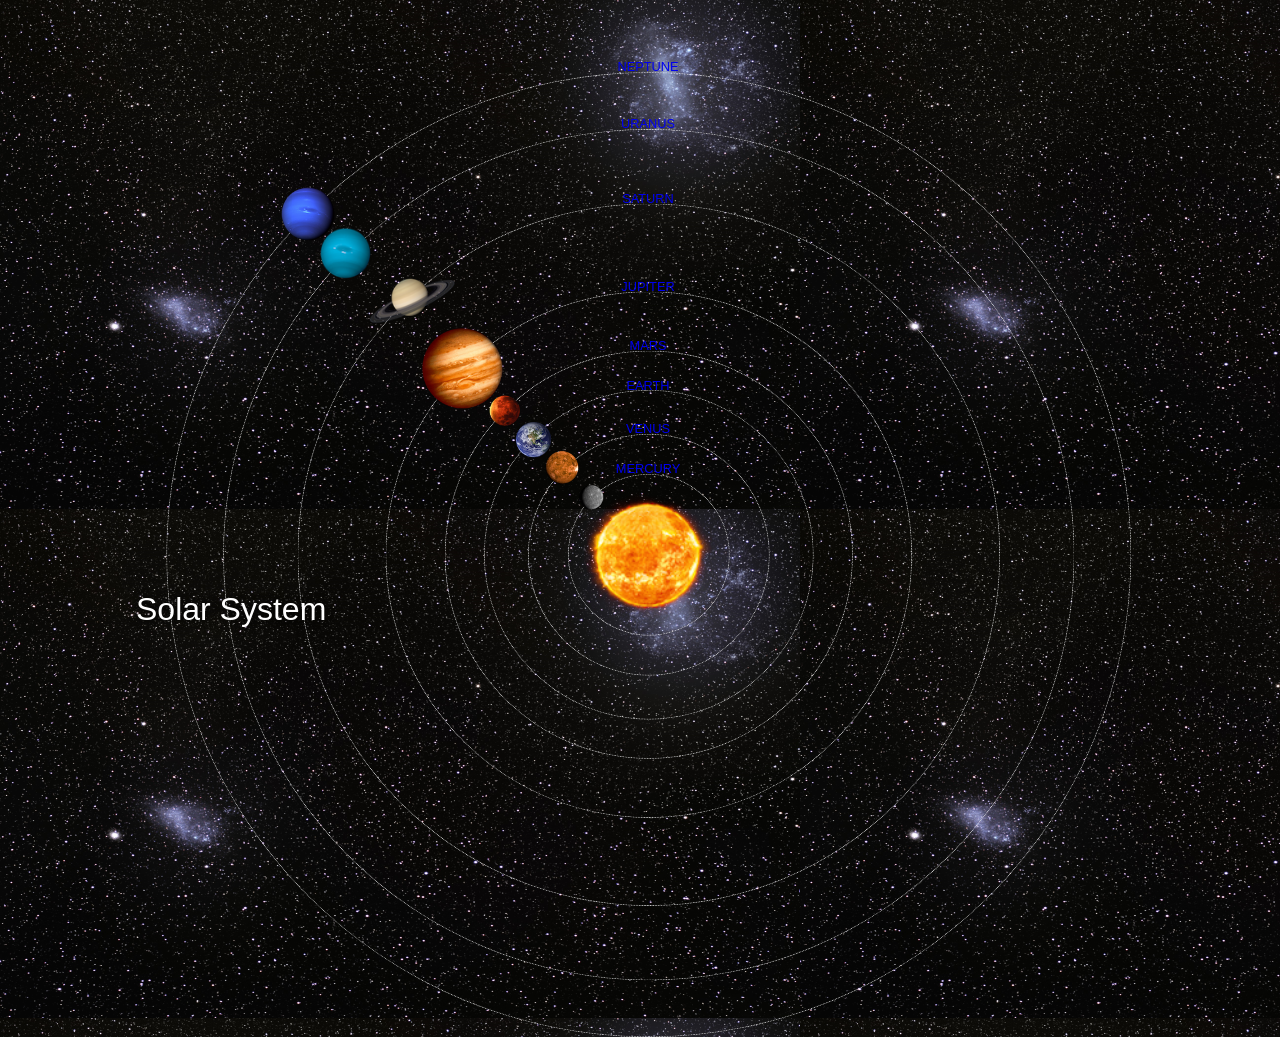
<file: index.html>
<!DOCTYPE html>
<html lang="en">
    <head>
        <title>Solar System</title>
        <link rel="stylesheet" href="style.css">
    </head>
    <body>
    <div id="container">
        <h1>Solar System</h1>
        <a href="sun.html"><img src="images/sun.png" id="sun"/></a>
        
        <div id="neptune-orbit">
        <a href="neptune.html"><img src="images/neptune.png" id="neptune"/></a>
        </div>
        <div id="neptune-label" class="label-box">
        <a href="neptune.html">NEPTUNE</a>
        </div>
        
        <div id="uranus-orbit">
        <a href="uranus.html"><img src="images/uranus.png" id="uranus"/></a>
        </div>
        <div id="uranus-label" class="label-box">
        <a href="uranus.html">URANUS</a>
        </div>
        
        <div id="saturn-orbit">
        <a href="saturn.html"><img src="images/saturn.png" id="saturn"/></a>
        </div>
        <div id="saturn-label" class="label-box">
        <a href="saturn.html">SATURN</a>
        </div>
        
        <div id="earth-orbit">
        <a href="earth.html"><img src="images/earth.png" id="earth"/></a>
        </div>
        <div id="earth-label" class="label-box">
        <a href="earth.html">EARTH</a>
        </div>
        
        <div id="mars-orbit">
        <a href="mars.html"><img src="images/mars.png" id="mars"/></a>
        </div>
        <div id="mars-label" class="label-box">
        <a href="mars.html">MARS</a>
        </div>
        
        <div id="venus-orbit">
        <a href="venus.html"><img src="images/venus.png" id="venus"/></a>
        </div>
        <div id="venus-label" class="label-box">
        <a href="venus.html">VENUS</a>
        </div>
        
        <div id="jupiter-orbit">
        <a href="jupiter.html"><img src="images/jupiter.png" id="jupiter"/></a>
        </div>
        <div id="jupiter-label" class="label-box">
        <a href="jupiter.html">JUPITER</a>
        </div>
        
        <div id="mercury-orbit">
        <a href="mercury.html"><img src="images/mercury.png" id="mercury"/></a>
        </div>
        <div id="mercury-label" class="label-box">
        <a href="mercury.html">MERCURY</a>
        </div>
        </div>
    </body>
</html>
</file>
<file: style.css>
body{
    width: 100%;
    height: 100%;
    background: url(images/space.png);
    overflow: hidden;
    background-color: red !important;
}

h1{
    font-family: sans-serif;
    font-weight: 100;
    font-size: 40px;
    text-shadow: 0 0 10px #000000;
    color:white;
}


#sun{
    position:absolute;
    z-index: 1000;
    width:160px;
    bottom:10px;
    left:50%;
    margin-left: -80px;
}


#neptune{
    width:66px;
    height:66px;
    margin:143px;
    z-index: 1000;
    animation: spin-right 8s linear infinite;
    -webkit-animation: spin-right 8s linear infinite;
}

#neptune-orbit{
    position: absolute;
    width:1204px;
    height: 1204px;
    bottom:-512px;
    left:50%;
    margin-left: -602px;
    border:1px dotted white;
    border-radius: 50%;
    animation: spin-left 14s linear infinite;
    -webkit-animation: spin-left 14s linear infinite;
}

#neptune-label{
    bottom:692px;
}

#uranus{
    width:66px;
    height:66px;
    margin:120px;
    z-index: 1000;
    animation: spin-right 8s linear infinite;
    -webkit-animation: spin-right 8s linear infinite;
}

#uranus-orbit{
    position: absolute;
    width:1062px;
    height:1062px;
    bottom:-441px;
    left:50%;
    margin-left: -531px;
    border:1px dotted white;
    border-radius: 50%;
    animation: spin-left 15s linear infinite;
    -webkit-animation: spin-left 15s linear infinite;
}

#uranus-label{
    bottom:620px;
}

#saturn{
    width:110px;
    margin:85px;
    z-index: 1000;
    animation: spin-right 13s linear infinite;
    -webkit-animation: spin-right 13s linear infinite;
}

#saturn-orbit{
    position: absolute;
    width:876px;
    height:876px;
    bottom:-348px;
    left:50%;
    margin-left: -438px;
    border:1px dotted white;
    border-radius: 50%;
    animation: spin-left 13s linear infinite;
    -webkit-animation: spin-left 13s linear infinite;
}

#saturn-label{
    bottom:527px;
}

#earth{
    width:50px;
    height:50px;
    margin:36px;
    z-index: 1000;
    animation: spin-right 3s linear infinite;
    -webkit-animation: spin-right 3s linear infinite;
}

#earth-orbit{
    position: absolute;
    width:410px;
    height:410px;
    bottom:-115px;
    left:50%;
    margin-left: -205px;
    border:1px dotted white;
    border-radius: 50%;
    animation: spin-left 3s linear infinite;
    -webkit-animation: spin-left 3s linear infinite;
}

#earth-label{
    bottom:293px;
}

#venus{
    width:50px;
    height:50px;
    margin:16px;
    z-index: 1000;
}

#venus-orbit{
    position: absolute;
    width:300px;
    height:300px;
    bottom:-60px;
    left:50%;
    margin-left: -150px;
    border:1px dotted white;
    border-radius: 50%;
    animation: spin-left 4s linear infinite;
    -webkit-animation: spin-left 4s linear infinite;
}

#venus-label{
    bottom:239px;
}

#jupiter{
    width:100px;
    height:100px;
    margin:45px;
    z-index: 1000;
    animation: spin-right 10s linear infinite;
    -webkit-animation: spin-right 10s linear infinite;
}

#jupiter-orbit{
    position: absolute;
    width:656px;
    height:656px;
    bottom:-238px;
    left:50%;
    margin-left: -328px;
    border:1px dotted white;
    border-radius: 50%;
    animation: spin-left 10s linear infinite;
    -webkit-animation: spin-left 10s linear infinite;
}

#jupiter-label{
    bottom:417px;
}

#mars{
    width:38px;
    height:38px;
    margin:55px;
    z-index: 1000;
    animation: spin-right 3s linear infinite;
    -webkit-animation: spin-right 3s linear infinite;
}

#mars-orbit{
    position: absolute;
    width:508px;
    height:508px;
    bottom:-164px;
    left:50%;
    margin-left: -254px;
    border:1px dotted white;
    border-radius: 50%;
    animation: spin-left 4s linear infinite;
    -webkit-animation: spin-left 4s linear infinite;
}

#mars-label{
    bottom:343px;
}

#mercury{
    width:40px;
    height:40px;
    margin:8px;
    z-index: 1000;
}

#mercury-orbit{
    position: absolute;
    z-index: 1;
    width:200px;
    height:200px;
    bottom:-10px;
    left:50%;
    margin-left: -100px;
    border:1px dotted white;
    border-radius: 50%;
    animation: spin-left 2s linear infinite;
    -webkit-animation: spin-left 2s linear infinite;
}

#mercury-label{
    bottom:189px;
}


#container{
    transform: scale(0.8,0.8) translate(0,700px);
}

.label-box{
    position: absolute;
    width:150px;
    left:50%;
    margin-left:-75px;
    text-align-last: center;
    color:white;
    font-weight: 100;
    font-family: sans-serif;
    z-index: 9999 !important;
}

.label-box a{
    text-decoration: none;
    padding:0;
    margin: 0;
    display: block;
    width:100%;
    height:100;
}

.label-box:visited{
    color: white;
}

@keyframes spin-left{
    100%{
        transform: rotate(-360deg);
        -webkit-transform: rotate(-360deg);
    }
}

@keyframes spin-right{
    100%{
         transform: rotate(360deg);
        -webkit-transform: rotate(360deg);
    }
}
</file>
